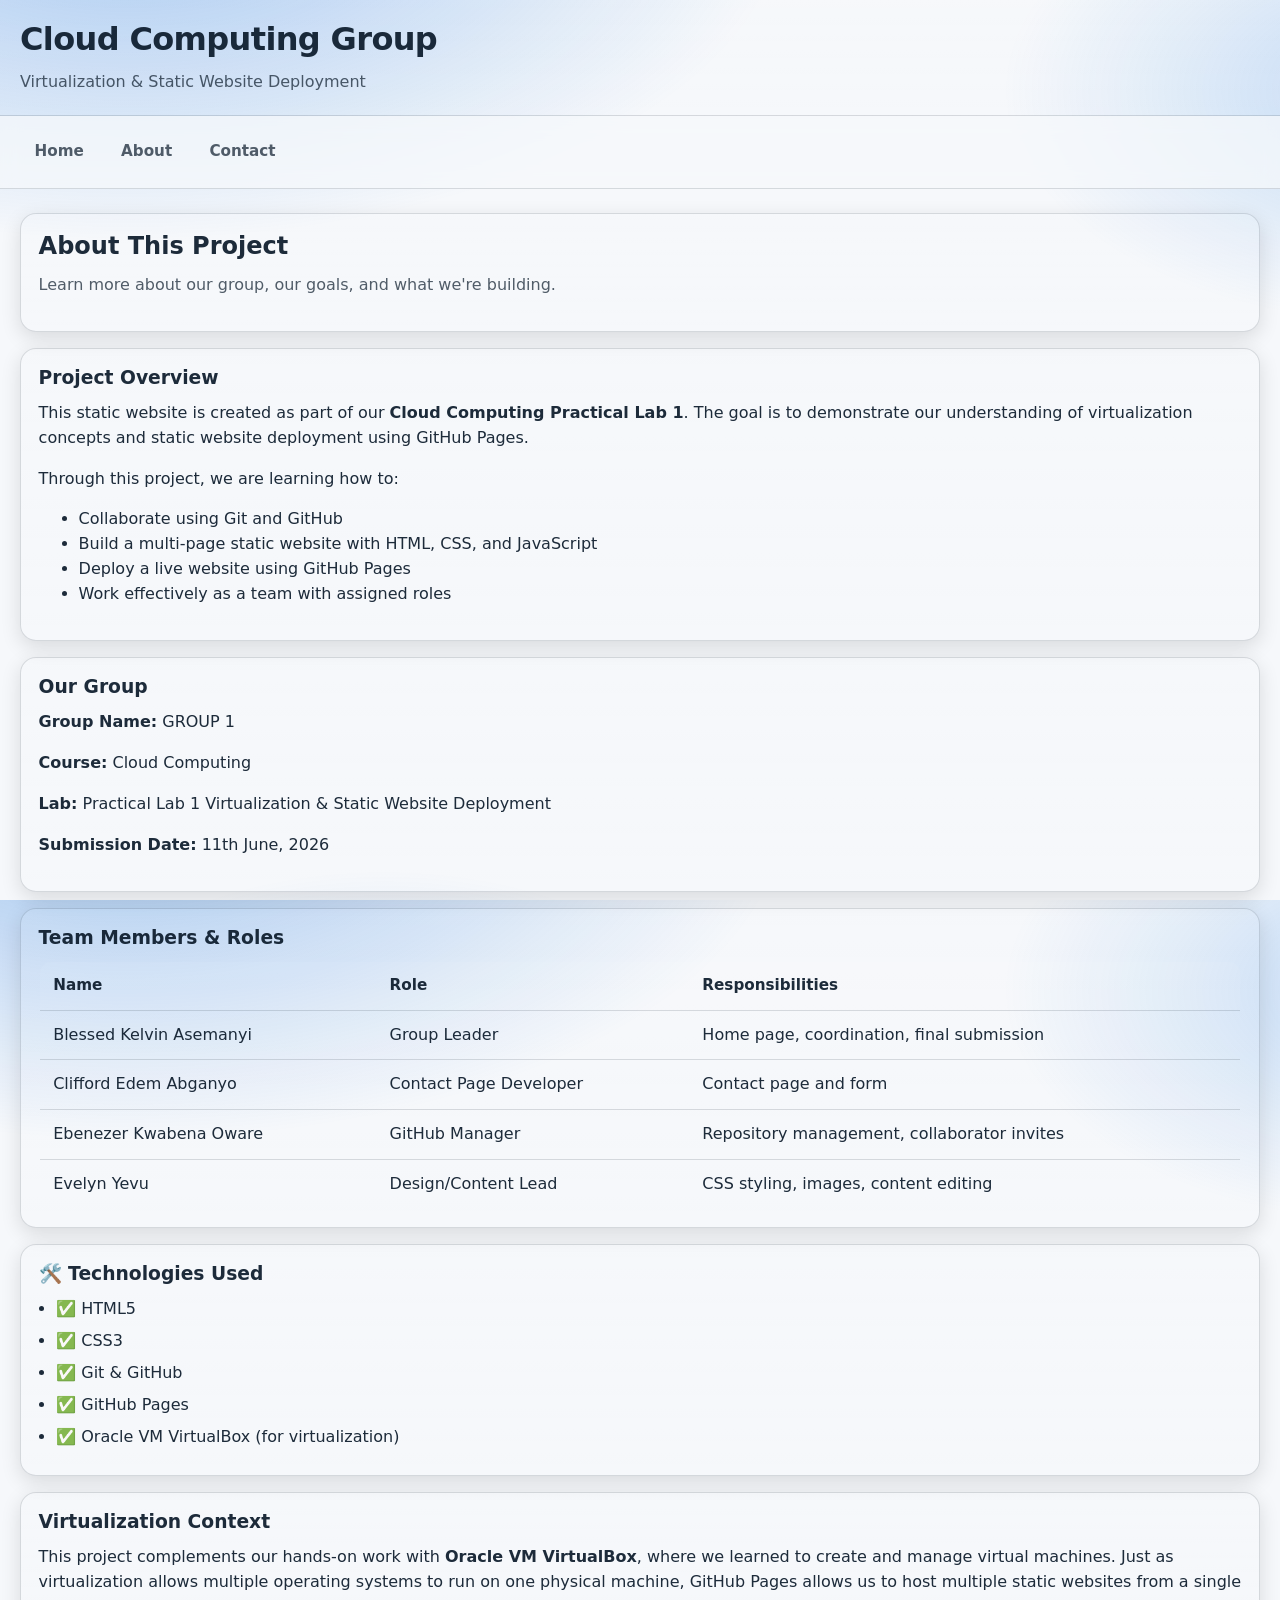
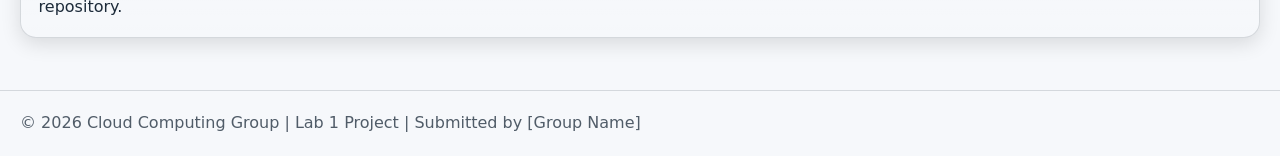
<file: about.html>
<!DOCTYPE html>
<html lang="en">
<head>
    <meta charset="UTF-8">
    <meta name="viewport" content="width=device-width, initial-scale=1.0">
    <title>Cloud Computing Group | About</title>
    <link rel="stylesheet" href="style.css">
</head>
<body>
    <header>
        <h1> Cloud Computing Group</h1>
        <p>Virtualization & Static Website Deployment</p>
    </header>

    <nav>
        <a href="index.html">Home</a>
        <a href="about.html">About</a>
        <a href="contact.html">Contact</a>
    </nav>

    <main>
        <section class="about-header">
            <h2> About This Project</h2>
            <p>Learn more about our group, our goals, and what we're building.</p>
        </section>

        <section class="project-overview">
            <h3> Project Overview</h3>
            <p>This static website is created as part of our <strong>Cloud Computing Practical Lab 1</strong>. The goal is to demonstrate our understanding of virtualization concepts and static website deployment using GitHub Pages.</p>
            <p>Through this project, we are learning how to:</p>
            <ul>
                <li>Collaborate using Git and GitHub</li>
                <li>Build a multi-page static website with HTML, CSS, and JavaScript</li>
                <li>Deploy a live website using GitHub Pages</li>
                <li>Work effectively as a team with assigned roles</li>
            </ul>
        </section>

        <section class="group-info">
            <h3> Our Group</h3>
            <p><strong>Group Name:</strong> GROUP 1</p>
            <p><strong>Course:</strong> Cloud Computing</p>
            <p><strong>Lab:</strong> Practical Lab 1  Virtualization & Static Website Deployment</p>
            <p><strong>Submission Date:</strong> 11th June, 2026</p>
        </section>

        <section class="member-roles">
            <h3>Team Members & Roles</h3>
            <table class="roles-table">
                <tr>
                    <th>Name</th>
                    <th>Role</th>
                    <th>Responsibilities</th>
                </tr>
                <tr>
                    <td>Blessed Kelvin Asemanyi</td>
                    <td>Group Leader</td>
                    <td>Home page, coordination, final submission</td>
                </tr>
                
                
                <tr>
                    <td>Clifford Edem Abganyo</td>
                    <td>Contact Page Developer</td>
                    <td>Contact page and form</td>
                </tr>
                <tr>
                    <td>Ebenezer Kwabena Oware</td>
                    <td>GitHub Manager</td>
                    <td>Repository management, collaborator invites</td>
                </tr>
                <tr>
                    <td>Evelyn Yevu</td>
                    <td>Design/Content Lead</td>
                    <td>CSS styling, images, content editing</td>
                </tr>
            </table>
        </section>

        <section class="tech-stack">
            <h3>🛠️ Technologies Used</h3>
            <ul class="tech-list">
                <li>✅ HTML5</li>
                <li>✅ CSS3</li>
                <li>✅ Git & GitHub</li>
                <li>✅ GitHub Pages</li>
                <li>✅ Oracle VM VirtualBox (for virtualization)</li>
            </ul>
        </section>

        <section class="virtualization-note">
            <h3>Virtualization Context</h3>
            <p>This project complements our hands-on work with <strong>Oracle VM VirtualBox</strong>, where we learned to create and manage virtual machines. Just as virtualization allows multiple operating systems to run on one physical machine, GitHub Pages allows us to host multiple static websites from a single repository.</p>
        </section>
    </main>

    <footer>
        <p>&copy; 2026 Cloud Computing Group | Lab 1 Project | Submitted by [Group Name]</p>
    </footer>
</body>
</html>
</file>
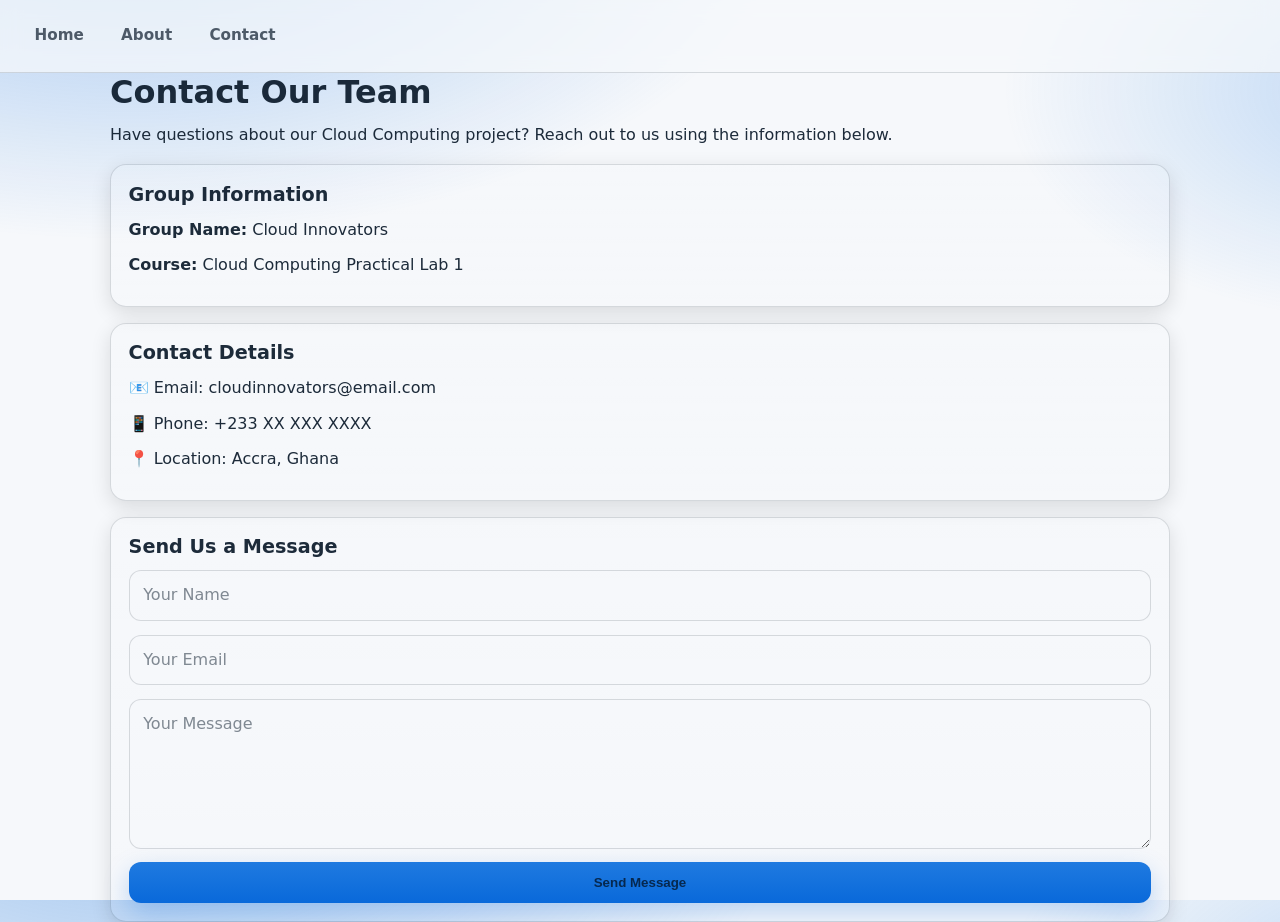
<file: contact.html>
<!DOCTYPE html>
<html lang="en">
<head>
    <meta charset="UTF-8">
    <title>Contact Us</title>
    <link rel="stylesheet" href="style.css">
</head>
<body>

    <nav>
        <a href="index.html">Home</a>
        <a href="about.html">About</a>
        <a href="contact.html">Contact</a>
    </nav>

    <div class="container">
        <h1>Contact Our Team</h1>

        <p>Have questions about our Cloud Computing project? Reach out to us using the information below.</p>

        <div class="contact-box">
            <h2>Group Information</h2>
            <p><strong>Group Name:</strong> Cloud Innovators</p>
            <p><strong>Course:</strong> Cloud Computing Practical Lab 1</p>
        </div>

        <div class="contact-box">
            <h2>Contact Details</h2>
            <p>📧 Email: cloudinnovators@email.com</p>
            <p>📱 Phone: +233 XX XXX XXXX</p>
            <p>📍 Location: Accra, Ghana</p>
        </div>

        <div class="contact-box">
            <h2>Send Us a Message</h2>

            <form>
                <input type="text" placeholder="Your Name" required>

                <input type="email" placeholder="Your Email" required>

                <textarea rows="5" placeholder="Your Message"></textarea>

                <button type="submit">Send Message</button>
            </form>
        </div>
    </div>

</body>
</html>
</file>
<file: style.css>
:root{
  --bg: #0b1220;
  --surface: rgba(255,255,255,.06);
  --surface-2: rgba(255,255,255,.085);
  --text: rgba(255,255,255,.92);
  --muted: rgba(255,255,255,.7);
  --border: rgba(255,255,255,.14);

  --brand: #0969da; /* GitHub-ish blue */
  --brand-2:#1f7ae0;
  --brand-ink:#06284f;

  --shadow: 0 10px 30px rgba(0,0,0,.35);
  --shadow-soft: 0 8px 22px rgba(0,0,0,.25);

  --radius: 16px;
  --radius-sm: 12px;

  --max: 1100px;
  --container-pad: 1.25rem;

  --focus: 0 0 0 4px rgba(9,105,218,.25);

  --font: ui-sans-serif, system-ui, -apple-system, Segoe UI, Roboto, Helvetica, Arial, "Apple Color Emoji","Segoe UI Emoji";
}

/* Light mode */
@media (prefers-color-scheme: light){
  :root{
    --bg: #f6f8fb;
    --surface: rgba(10, 25, 41, .04);
    --surface-2: rgba(10, 25, 41, .06);
    --text: rgba(10, 25, 41, .92);
    --muted: rgba(10, 25, 41, .7);
    --border: rgba(10, 25, 41, .14);
    --shadow: 0 16px 40px rgba(10, 25, 41, .10);
    --shadow-soft: 0 10px 26px rgba(10, 25, 41, .08);
    --focus: 0 0 0 4px rgba(9,105,218,.18);
  }
}

/* Simple reset */
*{ box-sizing: border-box; }
html, body{ height: 100%; }
body{
  margin: 0;
  font-family: var(--font);
  background:
    radial-gradient(1200px 600px at 10% -10%, rgba(9,105,218,.35), transparent 55%),
    radial-gradient(900px 520px at 110% 10%, rgba(31,122,224,.25), transparent 45%),
    radial-gradient(700px 420px at 30% 120%, rgba(9,105,218,.18), transparent 50%),
    var(--bg);
  color: var(--text);
  line-height: 1.55;
}

img{ max-width: 100%; display: block; }

a{ color: var(--text); text-decoration: none; }
a:hover{ color: var(--brand-2); }

p{ margin: 0 0 1rem; }

h1,h2,h3{ margin: 0 0 .75rem; line-height: 1.2; }

/* Layout */
.container{
  width: 100%;
  max-width: var(--max);
  margin: 0 auto;
  padding: 0 var(--container-pad);
}

header{
  width: 100%;
  border-bottom: 1px solid var(--border);
  background: linear-gradient(180deg, rgba(255,255,255,.06), rgba(255,255,255,.03));
}

header .container, main .container{ padding-top: 1rem; padding-bottom: 1rem; }

header{
  padding: 1.25rem var(--container-pad);
}

header h1{
  font-size: clamp(1.35rem, 2.6vw, 2rem);
  letter-spacing: -0.02em;
}
header p{ color: var(--muted); margin: .25rem 0 0; }

nav{
  display: flex;
  gap: .5rem;
  padding: .85rem var(--container-pad);
  border-bottom: 1px solid var(--border);
  position: sticky;
  top: 0;
  backdrop-filter: blur(10px);
  background: rgba(0,0,0,.15);
  z-index: 5;
}
@media (prefers-color-scheme: light){
  nav{ background: rgba(246,248,251,.75); }
}

nav a{
  padding: .6rem .85rem;
  border-radius: 999px;
  color: var(--muted);
  border: 1px solid transparent;
  transition: transform .12s ease, background .12s ease, border-color .12s ease, color .12s ease;
  font-weight: 600;
  font-size: .95rem;
}
nav a:hover{
  color: var(--text);
  background: rgba(255,255,255,.06);
  border-color: rgba(255,255,255,.12);
  transform: translateY(-1px);
}

main{
  display: block;
  padding: 1.5rem var(--container-pad) 2.25rem;
}

/* Cards/sections */
.hero{
  padding: 1.25rem;
  border-radius: var(--radius);
  border: 1px solid var(--border);
  background:
    radial-gradient(900px 240px at 10% 0%, rgba(9,105,218,.35), transparent 55%),
    linear-gradient(180deg, rgba(255,255,255,.08), rgba(255,255,255,.04));
  box-shadow: var(--shadow-soft);
  margin-bottom: 1.25rem;
}

.project-info,
.members,
.contact-box{
  border-radius: var(--radius);
  border: 1px solid var(--border);
  background: linear-gradient(180deg, rgba(255,255,255,.07), rgba(255,255,255,.03));
  box-shadow: 0 6px 20px rgba(0,0,0,.12);
  padding: 1.1rem;
  margin-bottom: 1rem;
}

.members ul{
  margin: .25rem 0 0;
  padding-left: 1.1rem;
}

.members li{ margin: .5rem 0; }

/* Footer */
footer{
  padding: 1.25rem var(--container-pad);
  border-top: 1px solid var(--border);
  color: var(--muted);
}

footer p{ margin: 0; }

/* Contact page */
.contact-box h2{ font-size: 1.2rem; }

.contact-box p{ margin-bottom: .65rem; }

/* About page */
.about-header,
.project-overview,
.group-info,
.member-roles,
.tech-stack,
.virtualization-note{
  border-radius: var(--radius);
  border: 1px solid var(--border);
  background: linear-gradient(180deg, rgba(255,255,255,.07), rgba(255,255,255,.03));
  box-shadow: 0 6px 20px rgba(0,0,0,.12);
  padding: 1.1rem;
  margin-bottom: 1rem;
}

.about-header p{ color: var(--muted); }

.roles-table{
  width: 100%;
  border-collapse: collapse;
  overflow: hidden;
  border-radius: var(--radius-sm);
  border: 1px solid var(--border);
}

.roles-table th,
.roles-table td{
  text-align: left;
  padding: .75rem .85rem;
  border-bottom: 1px solid var(--border);
}

.roles-table th{
  font-size: .95rem;
  color: var(--text);
  background: rgba(255,255,255,.05);
}

.roles-table tr:last-child td{ border-bottom: 0; }

.tech-list{
  margin: .25rem 0 0;
  padding-left: 1.1rem;
}

.tech-list li{ margin: .45rem 0; }

.virtualization-note p{ margin-bottom: 0; }

/* Form */
form{
  display: grid;
  gap: .85rem;
  margin-top: .5rem;
}

input, textarea{
  width: 100%;
  padding: .75rem .85rem;
  border-radius: 12px;
  border: 1px solid var(--border);
  background: rgba(255,255,255,.04);
  color: var(--text);
  outline: none;
  transition: box-shadow .15s ease, border-color .15s ease, background .15s ease;
  font: inherit;
}

textarea{ resize: vertical; min-height: 140px; }

input::placeholder, textarea::placeholder{ color: rgba(255,255,255,.55); }
@media (prefers-color-scheme: light){
  input::placeholder, textarea::placeholder{ color: rgba(10,25,41,.5); }
}

input:focus, textarea:focus{
  border-color: rgba(9,105,218,.55);
  box-shadow: var(--focus);
  background: rgba(255,255,255,.06);
}

button{
  border: 0;
  border-radius: 12px;
  padding: .8rem 1rem;
  font-weight: 800;
  cursor: pointer;
  color: var(--brand-ink);
  background: linear-gradient(180deg, var(--brand-2), var(--brand));
  box-shadow: 0 10px 26px rgba(9,105,218,.25);
  transition: transform .12s ease, filter .12s ease;
}
button:hover{ transform: translateY(-1px); filter: brightness(1.04); }
button:active{ transform: translateY(0px); }
button:focus{ outline: none; box-shadow: var(--focus), 0 10px 26px rgba(9,105,218,.25); }

/* Improve small screens */
@media (max-width: 720px){
  nav{ justify-content: flex-start; overflow-x: auto; }
  nav a{ white-space: nowrap; }
  .hero, .project-info, .members, .contact-box{ padding: 1rem; }
}

/* If about.html exists, keep it consistent */
section{ scroll-margin-top: 110px; }

/* Prefer reduced motion */
@media (prefers-reduced-motion: reduce){
  *{ transition: none !important; scroll-behavior: auto !important; }
}
</file>
